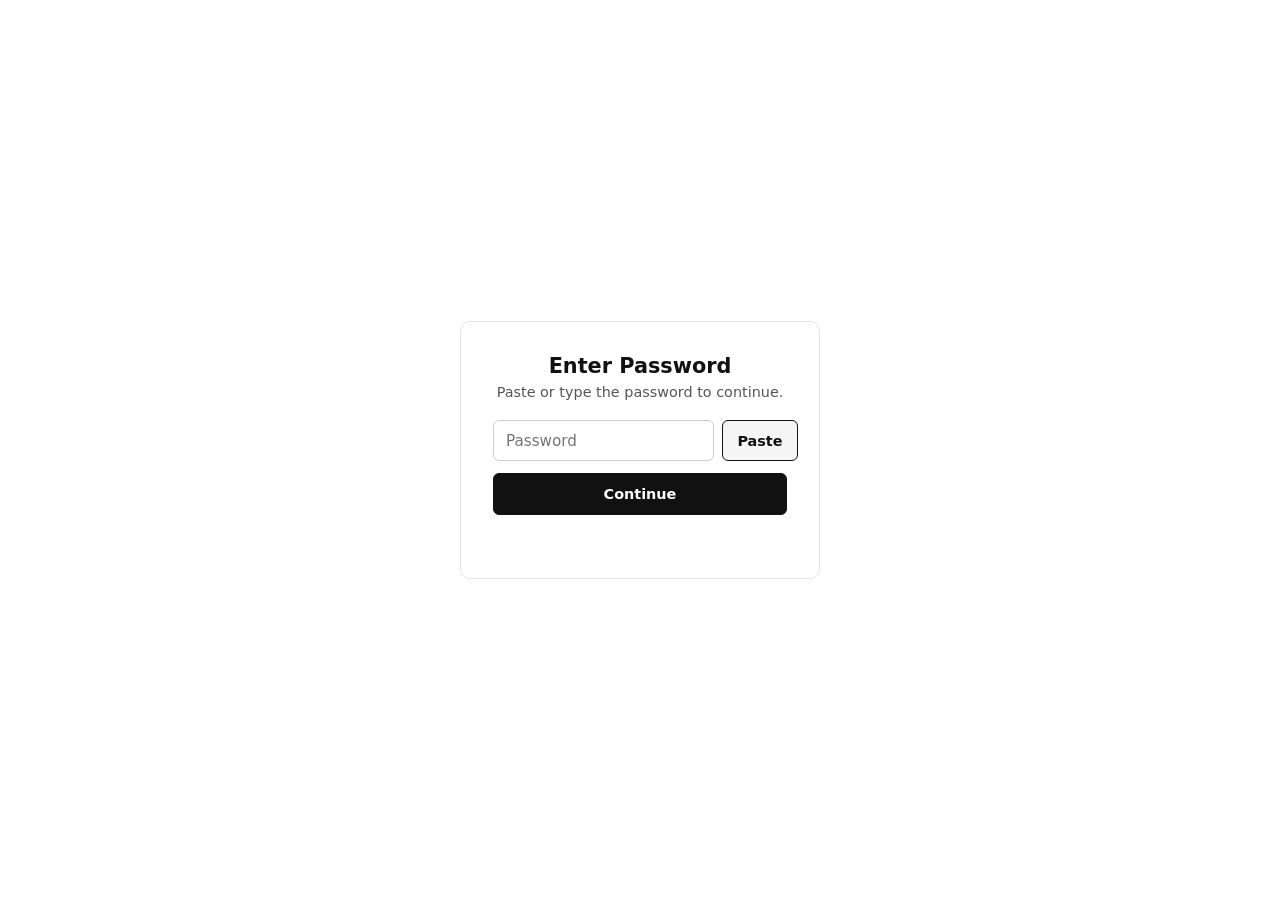
<file: index.html>
<!DOCTYPE html>
<html lang="en">
<head>
  <meta charset="UTF-8" />
  <meta name="viewport" content="width=device-width, initial-scale=1.0" />
  <title>daniel saiza</title>
  <link rel="icon" type="image/svg+xml" href="danielsaiza.svg" />
  <style>
    * {
      box-sizing: border-box;
      font-family: system-ui, -apple-system, sans-serif;
    }

    body {
      margin: 0;
      min-height: 100vh;
      display: grid;
      place-items: center;
      padding: 1.5rem;
      background: #ffffff;
      color: #111111;
    }

    .box {
      width: 100%;
      max-width: 360px;
      padding: 2rem;
      border: 1px solid #e5e5e5;
      border-radius: 10px;
      background: #ffffff;
      text-align: center;
    }

    h1 {
      margin: 0 0 0.4rem;
      font-size: 1.3rem;
    }

    p {
      margin: 0 0 1.25rem;
      font-size: 0.9rem;
      color: #555555;
    }

    .row {
      display: flex;
      gap: 0.5rem;
      margin-bottom: 0.75rem;
    }

    input {
      flex: 1;
      padding: 0.65rem 0.75rem;
      border: 1px solid #cccccc;
      border-radius: 6px;
      font-size: 0.95rem;
      color: #111111;
      background: #ffffff;
      text-align: left;
    }

    button {
      padding: 0.65rem 0.9rem;
      border: 1px solid #111111;
      border-radius: 6px;
      cursor: pointer;
      font-size: 0.9rem;
      font-weight: 600;
    }

    .paste-btn {
      background: #f5f5f5;
      color: #111111;
    }

    .submit-btn {
      width: 100%;
      padding: 0.75rem;
      background: #111111;
      color: #ffffff;
    }

    .msg {
      margin-top: 0.75rem;
      min-height: 1.2rem;
      font-size: 0.85rem;
      color: #c62828;
    }
  </style>
</head>
<body>
  <div class="box">
    <h1>Enter Password</h1>
    <p>Paste or type the password to continue.</p>

    <form id="form">
      <div class="row">
        <input
          type="password"
          id="password"
          placeholder="Password"
          autocomplete="off"
          required
        />
        <button type="button" class="paste-btn" id="paste">Paste</button>
      </div>
      <button type="submit" class="submit-btn">Continue</button>
      <div class="msg" id="msg"></div>
    </form>
  </div>

  <script>
    const PASS = atob("ZHNob21lYWxvbmUxMg=="); // "dshomealone12"
    const NEXT_PAGE = "home.html";

    const form = document.getElementById("form");
    const input = document.getElementById("password");
    const pasteBtn = document.getElementById("paste");
    const msg = document.getElementById("msg");

    pasteBtn.addEventListener("click", async () => {
      try {
        const text = await navigator.clipboard.readText();
        input.value = text.trim();
        input.focus();
        msg.textContent = "";
      } catch {
        msg.textContent = "Allow clipboard access or use Ctrl+V / Cmd+V.";
      }
    });

    form.addEventListener("submit", (e) => {
      e.preventDefault();
      if (input.value === PASS) {
        sessionStorage.setItem("unlocked", "true");
        window.location.replace(NEXT_PAGE);
      } else {
        msg.textContent = "Incorrect password.";
        input.value = "";
        input.focus();
      }
    });
  </script>
</body>
</html>
</file>
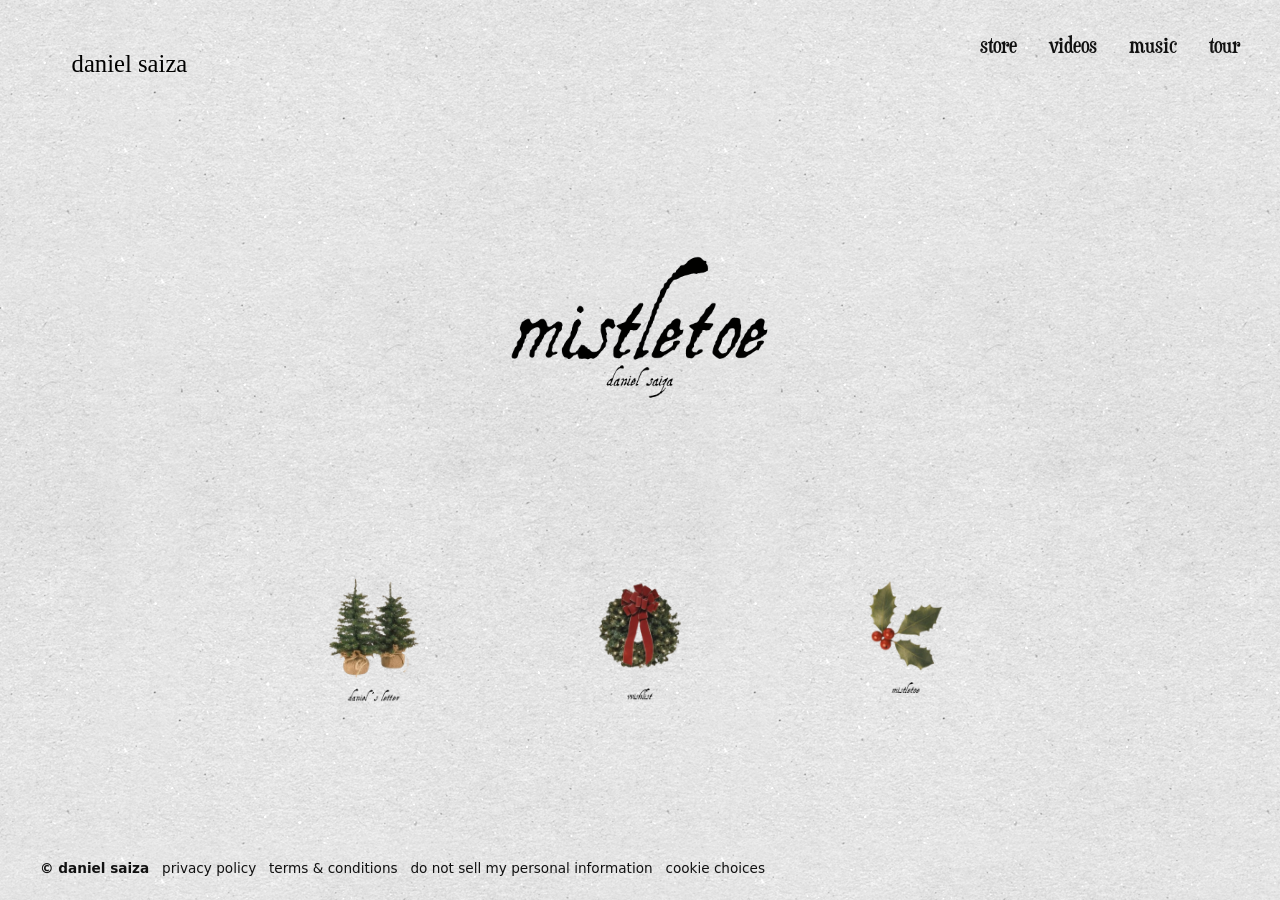
<file: home.html>
<!DOCTYPE html>
<html lang="en">
<head> <link rel="stylesheet" href="style.css">
  <meta charset="UTF-8" />
  <meta name="viewport" content="width=device-width, initial-scale=1.0" />
  <title>home - daniel saiza</title>
  <link rel="icon" type="image/svg+xml" href="danielsaiza.svg" />
  <style>
    @font-face {
      font-family: 'Duality';
      src: url('duality.otf') format('opentype');
      font-weight: normal;
      font-style: normal;
    }

    * {
      box-sizing: border-box;
      margin: 0;
      padding: 0;
    }

    html, body {
      height: 100%;
      width: 100%;
    }

    body {
      background-color: #ffffff;
      color: #111111;
      font-family: system-ui, -apple-system, sans-serif;
      display: flex;
      flex-direction: column;
      justify-content: center;
      align-items: center;
      position: relative;
      overflow: hidden;
    }

    /* Top Left: Logo danielsaiza.svg */
    .top-left-logo {
      position: fixed;
      top: 2rem;
      left: 2.5rem;
      width: 150px;
      height: auto;
      z-index: 20;
    }

    /* Top Right Navigation */
    header {
      position: fixed;
      top: 2rem;
      right: 2.5rem;
      z-index: 20;
    }

    .nav-menu {
      display: flex;
      gap: 2rem;
    }

    .nav-btn {
      text-decoration: none;
      font-family: 'Duality', system-ui, sans-serif;
      font-size: 1.35rem;
      text-transform: lowercase;
      color: #111111;
      transition: color 0.2s ease, transform 0.15s ease;
      cursor: pointer;
    }

    .nav-btn:hover,
    .nav-btn:active {
      color: #e12d3e;
      transform: translateY(-2px);
    }

    /* Contenedor Central Perfectamente Centrado */
    main.center-stage {
      display: flex;
      flex-direction: column;
      align-items: center;
      justify-content: center;
      width: 100%;
      max-width: 1200px;
      padding: 0 2rem;
      z-index: 10;
    }

    /* Logo mistletoeds.png Mucho Más Grande */
    .hero-logo {
      width: 100%;
      max-width: 620px; /* Tamaño aumentado */
      height: auto;
      margin-bottom: 4rem;
      display: block;
    }

    /* Grid de las 3 imágenes mucho más grandes */
    .items-grid {
      display: flex;
      justify-content: center;
      align-items: center;
      gap: 6rem; /* Mayor espacio entre elementos */
    }

    .item-card {
      display: flex;
      flex-direction: column;
      align-items: center;
      background: none;
      border: none;
      cursor: pointer;
      text-decoration: none;
      transition: transform 0.2s ease;
    }

    .item-card:hover {
      transform: scale(1.08);
    }

    .item-img {
      width: 170px; /* Tamaño mucho más grande */
      height: 170px;
      object-fit: contain;
      display: block;
    }

    /* Footer Bottom Left */
    footer {
      position: fixed;
      bottom: 1.5rem;
      left: 2.5rem;
      font-size: 0.85rem;
      z-index: 20;
    }

    .footer-content {
      display: flex;
      flex-wrap: wrap;
      align-items: center;
      gap: 0.8rem;
    }

    .static-text {
      color: #111111;
      font-weight: 700;
      text-transform: lowercase;
    }

    .legal-link {
      color: #111111;
      text-decoration: none;
      text-transform: lowercase;
      transition: color 0.2s ease;
    }

    .legal-link:hover,
    .legal-link:active {
      color: #e12d3e;
    }

    /* Tracklist Modal Overlay */
    .modal-overlay {
      display: none;
      position: fixed;
      top: 0;
      left: 0;
      width: 100%;
      height: 100%;
      background: rgba(255, 255, 255, 0.94);
      backdrop-filter: blur(5px);
      z-index: 100;
      justify-content: center;
      align-items: center;
    }

    .modal-overlay.active {
      display: flex;
    }

    .modal-box {
      background: #ffffff;
      border: 1px solid #111111;
      border-radius: 12px;
      padding: 2.5rem 3.5rem;
      max-width: 450px;
      width: 90%;
      text-align: center;
      box-shadow: 0 16px 40px rgba(0, 0, 0, 0.12);
      position: relative;
    }

    .modal-title {
      font-family: 'Duality', system-ui, sans-serif;
      font-size: 2.5rem;
      text-transform: lowercase;
      margin-bottom: 1.5rem;
      color: #111111;
    }

    .tracklist {
      list-style: none;
      text-align: left;
      font-size: 1rem;
      line-height: 2.2;
      color: #222222;
    }

    .close-btn {
      position: absolute;
      top: 1rem;
      right: 1.2rem;
      background: none;
      border: none;
      font-size: 1.6rem;
      cursor: pointer;
      color: #111111;
    }

    .close-btn:hover {
      color: #e12d3e;
    }

    /* Ajuste para pantallas pequeñas */
    @media (max-width: 768px) {
      body {
        overflow: auto;
      }
      .top-left-logo {
        top: 1.2rem;
        left: 1.5rem;
        width: 120px;
      }
      header {
        top: 1.2rem;
        right: 1.5rem;
      }
      .nav-menu {
        gap: 1rem;
      }
      .nav-btn {
        font-size: 1.1rem;
      }
      .hero-logo {
        max-width: 320px;
        margin-bottom: 2.5rem;
      }
      .items-grid {
        gap: 2rem;
      }
      .item-img {
        width: 100px;
        height: 100px;
      }
      footer {
        position: relative;
        left: auto;
        bottom: auto;
        padding: 2rem 1.5rem 1.5rem;
        font-size: 0.75rem;
      }
    }
  </style>
</head>
<body>

  <!-- Esquina superior izquierda -->
  <img src="danielsaiza.svg" alt="Daniel Saiza Logo" class="top-left-logo" />

  <!-- Esquina superior derecha -->
  <header>
    <nav class="nav-menu">
      <a href="#store" class="nav-btn">store</a>
      <a href="#videos" class="nav-btn">videos</a>
      <a href="#music" class="nav-btn">music</a>
      <a href="#tour" class="nav-btn">tour</a>
    </nav>
  </header>

  <!-- CENTRO EXACTO DE LA PANTALLA -->
  <main class="center-stage">
    <!-- Logo Mistletoe Daniel Saiza -->
    <img src="mistletoeds.png" alt="Mistletoe Daniel Saiza" class="hero-logo" />

    <!-- 3 Botones de imágenes en fila -->
    <div class="items-grid">
      <a href="#letter" class="item-card">
        <img src="danielsletter.png" alt="Daniel's Letter" class="item-img" />
      </a>

      <a href="#wishlist" class="item-card">
        <img src="wishlist.png" alt="Wishlist" class="item-img" />
      </a>

      <button type="button" class="item-card" id="mistletoe-btn">
        <img src="mistletoe.png" alt="Mistletoe" class="item-img" />
      </button>
    </div>
  </main>

  <!-- Esquina inferior izquierda -->
  <footer>
    <div class="footer-content">
      <span class="static-text">© daniel saiza</span>
      <a href="#privacy" class="legal-link">privacy policy</a>
      <a href="#terms" class="legal-link">terms &amp; conditions</a>
      <a href="#donotsell" class="legal-link">do not sell my personal information</a>
      <a href="#cookies" class="legal-link">cookie choices</a>
    </div>
  </footer>

  <!-- Ventana desplegable de Tracklist -->
  <div class="modal-overlay" id="tracklist-modal">
    <div class="modal-box">
      <button type="button" class="close-btn" id="close-modal">&times;</button>
      <h2 class="modal-title">tracklist</h2>
      <ol class="tracklist">
        <li>1. snowballs</li>
        <li>2. pumpkin pie</li>
        <li>3. cindy lou who</li>
        <li>4. santa knows how to make me happy</li>
        <li>5. christmas tree farm</li>
        <li>6. under the lights</li>
      </ol>
    </div>
  </div>

  <script>
    const mistletoeBtn = document.getElementById("mistletoe-btn");
    const modal = document.getElementById("tracklist-modal");
    const closeBtn = document.getElementById("close-modal");

    mistletoeBtn.addEventListener("click", () => {
      modal.classList.add("active");
    });

    closeBtn.addEventListener("click", () => {
      modal.classList.remove("active");
    });

    modal.addEventListener("click", (e) => {
      if (e.target === modal) {
        modal.classList.remove("active");
      }
    });
  </script>

</body>
</html>
</file>
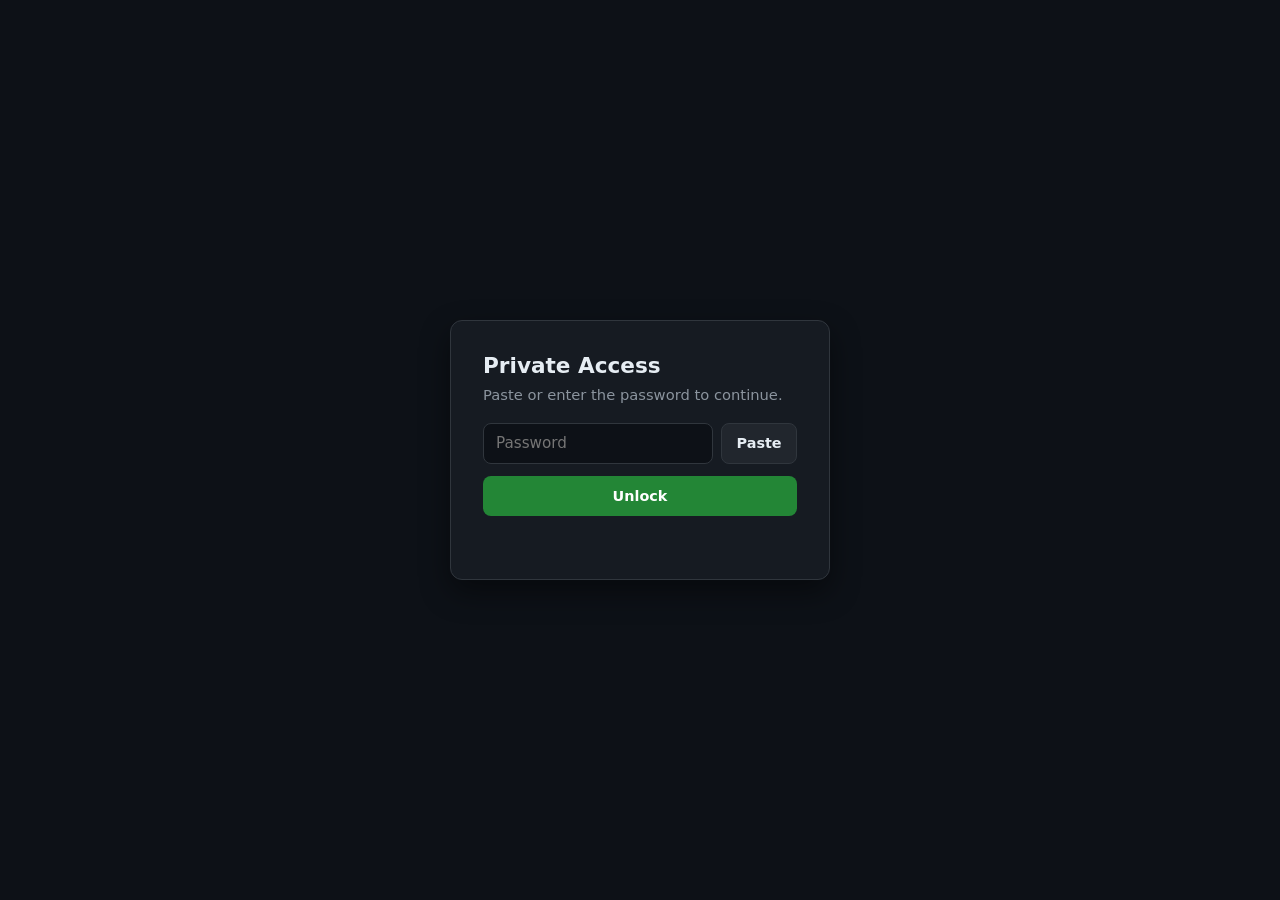
<file: password.html>
<!DOCTYPE html>
<html lang="en">
<head>
  <meta charset="UTF-8" />
  <meta name="viewport" content="width=device-width, initial-scale=1.0" />
  <title>Protected Access</title>
  <style>
    * { box-sizing: border-box; font-family: system-ui, -apple-system, sans-serif; }
    body {
      margin: 0;
      min-height: 100vh;
      display: grid;
      place-items: center;
      background: #0d1117;
      color: #e6edf3;
    }
    .card {
      width: 100%;
      max-width: 380px;
      padding: 2rem;
      border-radius: 12px;
      background: #161b22;
      border: 1px solid #30363d;
      box-shadow: 0 12px 30px rgba(0, 0, 0, 0.45);
    }
    h1 { margin: 0 0 0.5rem; font-size: 1.35rem; }
    p { margin: 0 0 1.25rem; color: #8b949e; font-size: 0.92rem; }
    .input-group {
      display: flex;
      gap: 0.5rem;
      margin-bottom: 0.75rem;
    }
    input {
      flex: 1;
      padding: 0.65rem 0.75rem;
      border-radius: 8px;
      border: 1px solid #30363d;
      background: #0d1117;
      color: #e6edf3;
      font-size: 0.95rem;
    }
    input:focus {
      outline: 2px solid #2f81f7;
      border-color: transparent;
    }
    button {
      padding: 0.65rem 0.9rem;
      border: none;
      border-radius: 8px;
      cursor: pointer;
      font-weight: 600;
      font-size: 0.9rem;
      transition: opacity 0.15s ease;
    }
    button:hover { opacity: 0.9; }
    .btn-paste {
      background: #21262d;
      color: #e6edf3;
      border: 1px solid #30363d;
    }
    .btn-submit {
      width: 100%;
      background: #238636;
      color: #ffffff;
      padding: 0.75rem;
    }
    .msg {
      margin-top: 0.75rem;
      min-height: 1.2rem;
      font-size: 0.85rem;
      color: #f85149;
    }
    #protected-content {
      display: none;
      max-width: 640px;
      padding: 2rem;
      border-radius: 12px;
      background: #161b22;
      border: 1px solid #30363d;
    }
  </style>
</head>
<body>

  <div class="card" id="login-box">
    <h1>Private Access</h1>
    <p>Paste or enter the password to continue.</p>

    <form id="auth-form">
      <div class="input-group">
        <input
          type="password"
          id="pass-input"
          placeholder="Password"
          autocomplete="off"
          required
        />
        <button type="button" class="btn-paste" id="paste-btn">Paste</button>
      </div>
      <button type="submit" class="btn-submit">Unlock</button>
      <div class="msg" id="msg"></div>
    </form>
  </div>

  <div id="protected-content">
    <h2>Unlocked Content</h2>
    <p>Place your main GitHub Pages content here.</p>
  </div>

  <script>
    // Note: On static hosts like GitHub Pages, client-side checks are only
    // a basic gate, not true cryptographic security.
    const PASS_CODE = atob("ZHNob21lYWxvbmUxMg=="); // "dshomealone12"
    const MAX_ATTEMPTS = 5;
    const LOCK_SECONDS = 30;

    let attempts = 0;
    let lockedUntil = 0;

    const form = document.getElementById("auth-form");
    const input = document.getElementById("pass-input");
    const pasteBtn = document.getElementById("paste-btn");
    const msg = document.getElementById("msg");
    const loginBox = document.getElementById("login-box");
    const content = document.getElementById("protected-content");

    pasteBtn.addEventListener("click", async () => {
      try {
        const text = await navigator.clipboard.readText();
        input.value = text.trim();
        input.focus();
        msg.textContent = "";
      } catch {
        msg.textContent = "Allow clipboard access or use Ctrl+V / Cmd+V.";
      }
    });

    form.addEventListener("submit", (e) => {
      e.preventDefault();
      const now = Math.floor(Date.now() / 1000);

      if (now < lockedUntil) {
        msg.textContent = `Too many attempts. Wait ${lockedUntil - now}s.`;
        return;
      }

      if (input.value === PASS_CODE) {
        loginBox.style.display = "none";
        content.style.display = "block";
      } else {
        attempts++;
        if (attempts >= MAX_ATTEMPTS) {
          lockedUntil = now + LOCK_SECONDS;
          attempts = 0;
          msg.textContent = `Temporarily locked for ${LOCK_SECONDS} seconds.`;
        } else {
          msg.textContent = `Incorrect password (${attempts}/${MAX_ATTEMPTS}).`;
        }
        input.value = "";
        input.focus();
      }
    });
  </script>
</body>
</html>
</file>
<file: style.css>
html, body {
  margin: 0;
  padding: 0;
  width: 100%;
  min-height: 100vh;
}

body {
  background-color: #d9d1bf; /* Blanco un poco crema */
  background-image: url("bgtexture.png");
  background-repeat: repeat;
}
</file>
